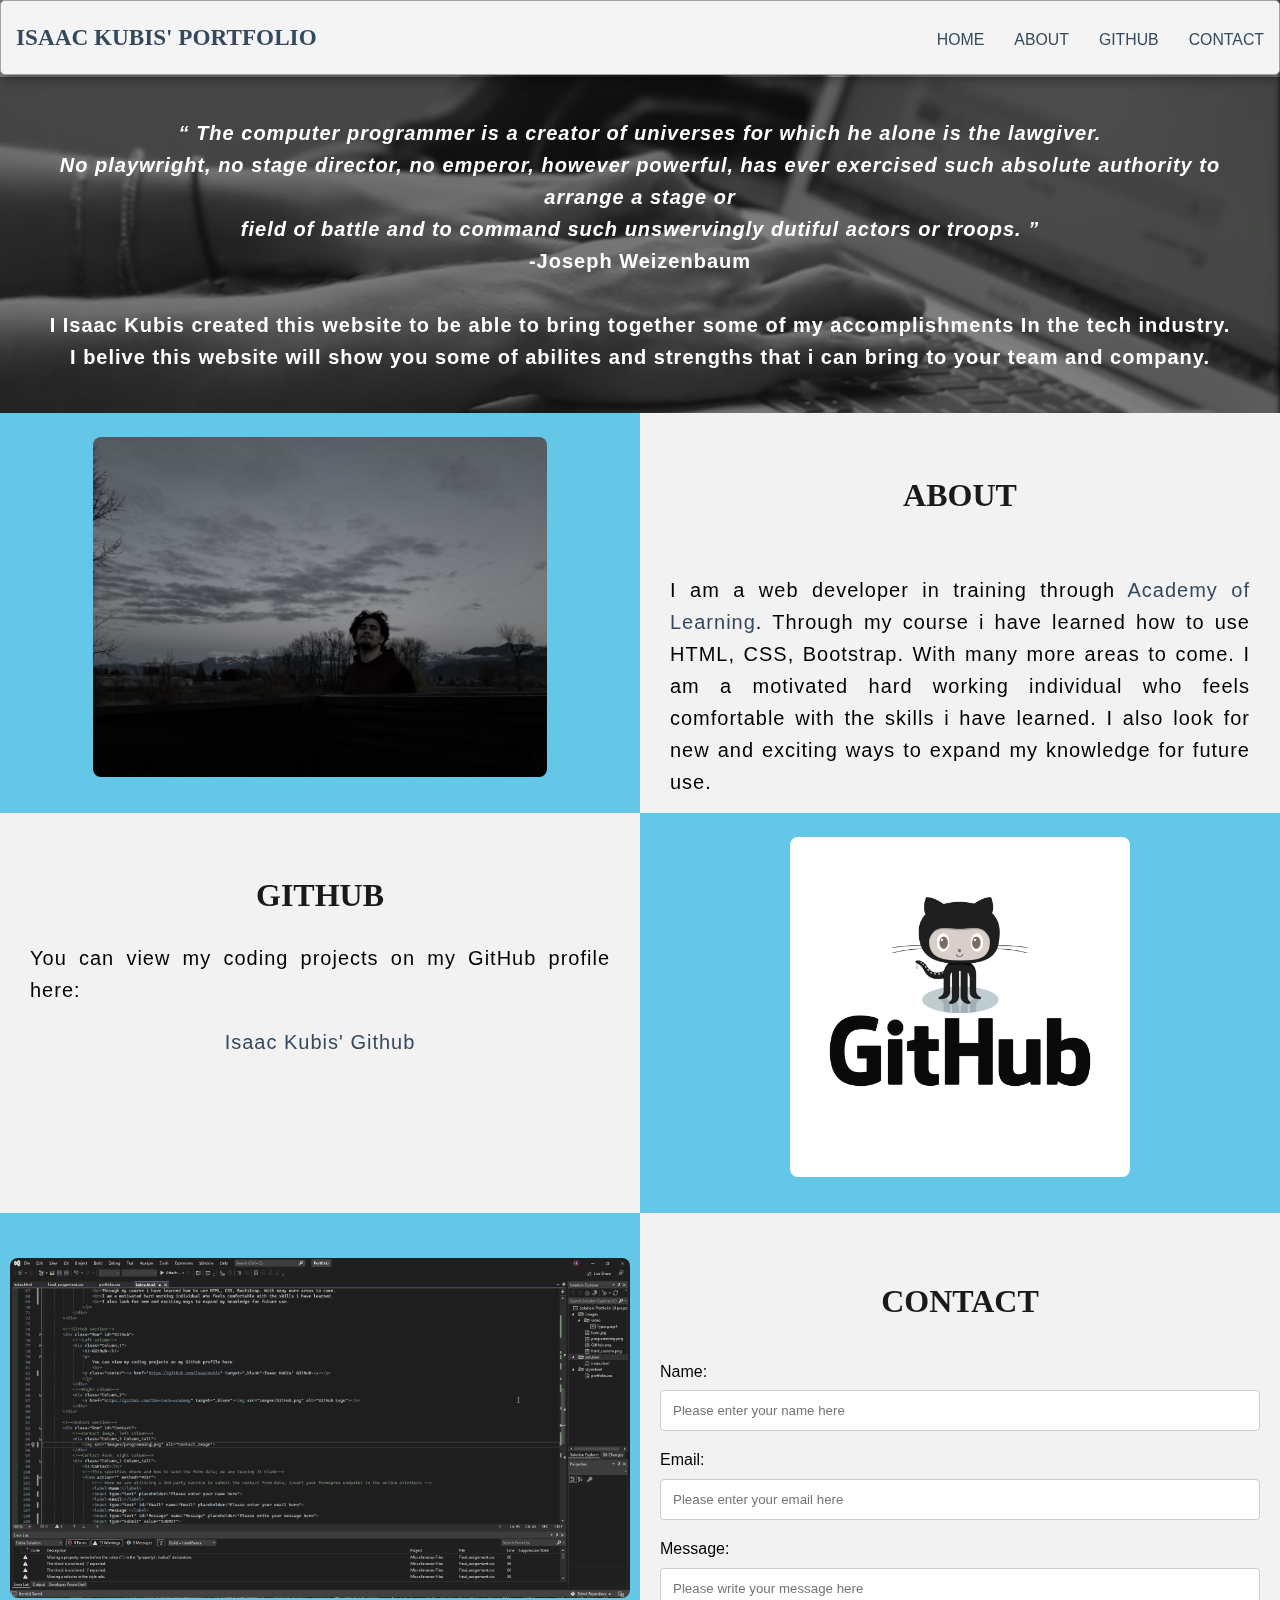
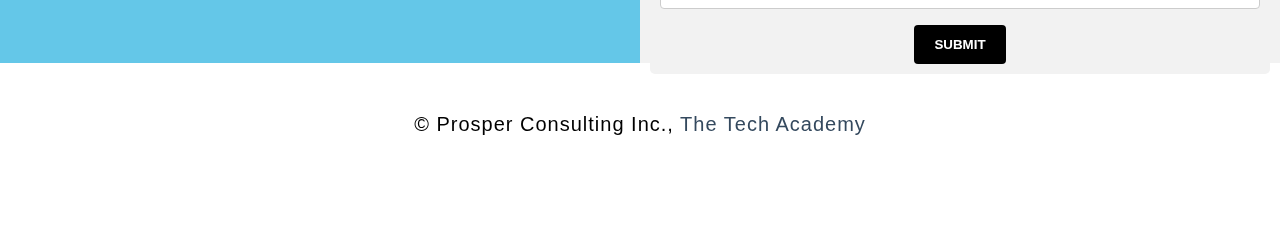
<file: index.html>
<!DOCTYPE html>
<html>
    <!--Head-->
    <head>
        <meta charset="UTF-8">
        <meta name="viewport" content="width=device-width" />
        <title>Isaac Kubis</title>
        <link rel="stylesheet" type="text/css" href="stylesheet/portfolio.css">
    </head>

    <!--Body-->
    <body class="Background">

        <!-- NavBar -->
        <header class="header">
            <h1 class="logo"><a href="#">Isaac Kubis' Portfolio</a></h1>
            <ul class="main-nav">
                <li><a href="#Home">Home</a></li>
                <li><a href="#About">About</a></li>
                <li><a href="#GitHub">GitHub</a></li>
                <li><a href="#Contact">Contact</a></li>
            </ul>
        </header>
        <!-- /Navbar-->
        <!--Breaks inserted to add space between navbar and the first heading-->
        <br id="Home">
        <br>
        <br>

        <!--Background video-->
        <div>
            <video autoplay muted loop id="Typing_Video">
                <source src="images/video/Typing.mp4" type="video/mp4">
                <!--Display message if video fails to run-->
                Your browser does not support HTML5 video.
            </video>
        </div>

        <!--Video text-->
        <div class="Video_Text">
            <strong>
                <p class="center">
                    <q>
                        The computer programmer is a creator of universes for which he alone is the lawgiver.
                        <br>No playwright, no stage director, no emperor, however powerful, has ever exercised such absolute authority to arrange a stage or
                        <br>field of battle and to command such unswervingly dutiful actors or troops.
                    </q>
                    <br> -Joseph Weizenbaum
                    <br>             
                    <br>I Isaac Kubis created this website to be able to bring together some of my accomplishments In the tech industry.
                    <br> I belive this website will show you some of abilites and strengths that i can bring to your team and company.
                </p>
            </strong>
        </div>
 
        <!--About section-->
        <div class="Row" id="About">
            <!--Left column-->
            <div class="Column_2">
                <img src="images/Isaac.jpg" alt="Replace with your own image and description">
            </div>
            <!--Right column-->
            <div class="Column_1">
                <h1>About</h1>
                <p>
                    <br>I am a web developer in training through <a href="https://www.academyoflearning.com/" target="_blank">Academy of Learning</a>.
                    Through my course i have learned how to use HTML, CSS, Bootstrap. With many more areas to come.
                    I am a motivated hard working individual who feels comfortable with the skills i have learned.
                    I also look for new and exciting ways to expand my knowledge for future use.                  
                </p>
            </div>
        </div>

        <!--GitHub section-->
        <div class="Row" id="GitHub">
            <!--Left column-->
            <div class="Column_1">
                <h1>GitHub</h1>
                <p>
                    You can view my coding projects on my GitHub profile here:
                    <br>
                <p class="center"><a href="https://github.com/IsaacKubis" target="_blank">Isaac Kubis' Github</a></p>
                </p>
            </div>
            <!--Right column-->
            <div class="Column_2">
                <a href="https://github.com/the-tech-academy" target="_blank"><img src="images/GitHub.png" alt="GitHub Logo"></a>
            </div>
        </div>

        <!--Contact section-->
        <div class="Row" id="Contact">
            <!--Contact image, left column-->
            <div class="Column_2 Column_tall">
                <img src="images/programming.png" alt="Contact_Image">
            </div>
            <!--Contact form, right column-->
            <div class="Column_1 Column_tall">
                <h1>Contact</h1>
                <!--This specifies where and how to send the form data; we are leaving it blank-->
                <form action="https://formspree.io/f/xdobpyng" method="POST">
                    <!-- Here we are utilizing a 3rd party service to submit the contact form data, insert your formspree endpoint in the action attribute -->
                    <label>Name:</label>
                    <input type="text" placeholder="Please enter your name here">
                    <label>Email:</label>
                    <input type="text" id="Email" name="Email" placeholder="Please enter your email here">
                    <label>Message:</label>
                    <input type="text" id="Message" name="Message" placeholder="Please write your message here">
                    <input type="submit" value="SUBMIT">
                </form>
            </div>
        </div>

        <!--Footer section-->
        <footer>
            <p>
            <p class="center">&copy Prosper Consulting Inc., <a href="https://www.learncodinganywhere.com/" target="_blank">The Tech Academy</a></p>
            <br>
            </p>
        </footer>
    </body>
</html>
</file>
<file: stylesheet/portfolio.css>
/***** GENERAL STYLING *****/
/* Body */
body {
    margin: 0%  /* This ensures our site displays all the way to the edge of the browser screen */
}

/* Heading 1 elements */
h1 {
    text-transform: uppercase; /* Capitalizing all h1 headings */
    font-family: "Trebuchet MS", Optima; /* Sets the font family of all h1 headings */
    text-align: center; /* Centering all h1 elements */
    margin-top: 3%; /* Adds a small margin above h1 elements */
    color: #1a1a1a; 
}

/* Heading 1 element hover effect */
h1:hover {
    filter: grayscale(5%); /* Adds a slightly gray filter to the h1 headings when hovered over */
    transform: scale(1.1); /* When the h1 elements are hovered over they increase in size by 1.1 */
    transition: transform 1s; /* This causes the transformation to last 1 second */
}

/* Styling for portfolio title text */
.white-text {
    color: #fff; /* This is used to change the color of the portfolio title text */
}

/* Paragraph elements */
p {
    font-family: 'Montserrat', sans-serif;
    text-align: justify; /* Justify text within paragraph elements */
    letter-spacing: 1px; /* This expands the text slightly */
    font-size: 20px;
    padding-left: 20px; /* Adds padding to the left of the paragraph element */
    padding-right: 20px; /* Adds padding to the right of the paragraph element */
}

/* Paragraph element hover effect */
p:hover {
    transition: transform 1s; /* This makes the transform effect last 1 second */
	transform: scale(1.01); /* This makes the paragraphs increase slightly in size when hovered over */
}

/* Center class - this applies to all elements with the class "center" */
.center {
    text-align: center; /* This center aligns the text */
}

/* Center class hover effect - This only affects the quote, github link, and footer */
.center:hover {
    transition: transform 2s; /* This makes the transform effect last 2 seconds */
    transform: scale(1.1); /* This makes the elements with class "center" increase in size by 1.1 when hovered over */
}

/* Anchor elements */
a {
    color: blue; /* This ensures all links are blue */
}

/* Quotation elements */
q {
    font-style: italic; /* This makes the quote italicized */
}

/* Image elements */
img {
    filter: grayscale(75%); /* This rids our pictures of 75% of their color */
    border-radius: 8px; /* Gives all images slightly rounded corners */
    max-width: 100%; /* Ensures all images stay within the width of their container */
    height: 340px; /* Sets the height of all images */
    display: block; /* By specifying block display we can ensure our images are able to be centered */
    margin-left: auto; /* In combination with "margin-right: auto" this centers all images */
    margin-right: auto;
}

/* Image element hover effects */
img:hover {
	filter: grayscale(5%);  /* Brings back most of the image's color when hovered over */
    transition: transform 1s; /* Transition lasts 1 second */
	transform: scale(1.1); /* Image is increased slightly when hovered over */
}

/* The @media rule is used in media queries to apply different styles for different media/types of devices */
/* On screens 576px and smaller the images will be 100px tall and centered vertically in the column */
@media screen and (max-width: 576px) {
    img {
        height: 100px;
        margin-top: 150px;
    }
}

/* Styling for footer element */
footer {
    padding: 2%; /* This gives the footer padding that is equal to 2% of the width of the element's area */
    background-color: white;
}
/***** END OF GENERAL STYLING *****/

/***** NAVBAR STYLING *****/
* {
    box-sizing: border-box;
}

body {
    font-family: 'Montserrat', sans-serif;
    line-height: 1.6;
    margin: 0;
    min-height: 100vh;
}

ul {
    margin: 0;
    padding: 0;
    list-style: none;
}


h2,
h3,
a {
    color: #34495e;
}

a {
    text-decoration: none;
}



.logo {
    margin: 0;
    font-size: 1.45em;
}

.main-nav {
    margin-top: 5px;
}

    .logo a,
    .main-nav a {
        padding: 10px 15px;
        text-transform: uppercase;
        text-align: center;
        display: block;
    }

    .main-nav a {
        color: #34495e;
        font-size: .99em;
    }

        .main-nav a:hover {
            color: #718daa;
        }



.header {
    padding-top: .5em;
    padding-bottom: .5em;
    border: 1px solid #a2a2a2;
    background-color: #f4f4f4;
    -webkit-box-shadow: 0px 0px 14px 0px rgba(0,0,0,0.75);
    -moz-box-shadow: 0px 0px 14px 0px rgba(0,0,0,0.75);
    box-shadow: 0px 0px 14px 0px rgba(0,0,0,0.75);
    -webkit-border-radius: 5px;
    -moz-border-radius: 5px;
    border-radius: 5px;
    position: fixed;
    width: 100%;
    top: 0;
    z-index: 10;
}

@media (min-width: 769px) {
    .header,
    .main-nav {
        display: flex;
    }

    .header {
        flex-direction: column;
        align-items: center;
        .header

{
    width: 80%;
    margin: 0 auto;
    max-width: 1150px;
}

}
}

@media (min-width: 1025px) {
    .header {
        flex-direction: row;
        justify-content: space-between;
    }
}
/***** END OF NAVBAR STYLING *****/

/***** VIDEO STYLING *****/
/* Formatting for background video */
#Typing_Video {
    position: fixed; /* This fixes the video to the page */
    right: 0; /* This ensures there is no space between the edge of the video and the edge of the page */
    bottom: 0; /* This ensures no space between the bottom of the video and the bottom of the page */
    min-width: 100%; /* This ensures the video is displayed across the full width of the page */
    z-index: -1; /* This places the video behind the other elements on the page */
}

/* Screens that are 576px and smaller will not display the background video */
@media screen and (max-width: 576px) {
    #Typing_Video {
        display: none;
    }
}

/* Texts over the video */
.Video_Text {
    background: rgba(0, 0, 0, 0.5); /* This provides a semi-transparent background for the text to sit over */
    color: white; /* Makes the font color white */
    width: 100%; /* Ensures the video-text container fills the width of the video */
    padding: 20px; /* This adds padding around the video-text container so that the background goes slightly beyond the text */
    position: relative; /* This sets the text relative to its normal positioning, allowing us to use the animation below */
    -webkit-animation: moveVideoText 5.75s;
    animation: moveVideoText 5.75s;
}

/* This animation effect causes the overlay video text to move up from the bottom of the page upon page load */
@keyframes moveVideoText {
    from {top: -100vw;} /* This sets the position of the video text to above the viewport */
    to {top: 0vw;} /* This moves the video text to the normal positioning on the viewport */
}
/***** END OF VIDEO STYLING *****/

/***** TABLE STYLING -  this section covers the styling of the columns and rows within the table *****/
* { /* The asterisk is a universal selector that applies this effect to all elements on the page */
    box-sizing: border-box; /* This creates a box with a border within which we will place most of our text */
} 

.Column_1 {
    float: left;
    width: 50%; /* This ensures the column takes up half of the page width */
    padding: 10px;
    padding-top: 3%; /* This ensures there is space between the top of the column and our headings */
    height: 400px; /* This sets the height of the column to 400px -  this may need to be adjusted depending on the text you enter */
    background-color: #f2f2f2; /* Sets the background color of the columns with class Column_1 */
}

/* Screens 576px and smaller will display a scroll bar if the text overflows the column height */
@media screen and (max-width: 576px) {
    .Column_1 {
        overflow: auto;
    }
}

.Column_2 {
    float: left;
    width: 50%;
    padding: 10px;
    padding-top: 1.9%;
    height: 400px;
    background-color: #64c7e8;
}

/* This class is applied to the columns in the final row, overriding the height and padding to provide more room for the contact form  while keeping the rest of the formatting from Column_1 or Column_2 */
.Column_tall {
    padding-top: 3.5%;
    height: 450px;
}

/* This inserts something after the content of selected elements (in this case the elements with class "Row") */
.Row:after {
	content: ""; /* By leaving this blank, we are allowing the footer (covered lower down) to be displayed - removing it makes the footer overwrite a column */
	display: table; /* The display property specifies the type of display behavior; the table value tells the browser to treat the element as a table */
	clear: both; /* This clears any other elements from floating on the left or the right of an element */
}
/***** END OF TABLE STYLING *****/

/***** CONTACT FORM STYLING *****/
/* input[type=text] targets all text input sections of the contact form */
input[type=text] {
    width: 100%; /* Each input box covers the full width of the container */
    padding: 12px; /* Adds padding within the text box */
    border: 1px solid #ccc; /* Setting a solid border and its color */
    border-radius: 4px; /* Slightly rounds the corners of the text box border */
    box-sizing: border-box; /* This creates a box with a border around the contact form input boxes */
    margin-top: 6px; /* Adds a margin to the top of the text box */
    margin-bottom: 16px; /* Adds a margin to the bottom of the text box */
    resize: vertical; /* This allows the user to resize the text boxes vertically */
    font-family: 'Montserrat', sans-serif;
}

/* Hover effects for input boxes */
input[type=text]:hover {
    box-shadow: 0 0 5px #00004d inset; /* This creates a blue shadow in the text box when hovered over by the user */
}

/* Submit button */
input[type=submit] {
    background-color: black; /* Sets the background color of the submit button to black */
    color: white; /* Sets the font color of the Submit button to white */
    font-weight: bold; /* Makes the font of the submit button bold */
    padding: 12px 20px; /* Adds padding to the submit button */
    border: none; /* Removes the border from the submit button */
    border-radius: 4px; /* Gives the submit button the same rounded corners as the text boxes */
    cursor: pointer; /* Changes the cursor to pointer when over the submit button */
    display: block; /* Allows the submit button to be centered */
    margin-left: auto; /* In combination with "margin-right: auto" this will center the submit button */
    margin-right: auto;
    font-family: 'Montserrat', sans-serif;
}

/* Hover effect for submit button */
input[type=submit]:hover {
    background-color: white; /* Turns the background of the submit button white when the user hovers over it */
    color: black; /* Turns the font black when hovered over */
    transform: scale(1.5); /* Makes the button increase 1.5 times in size */
    transition: transform 1.5s; /* Makes the transform effect last 1.5 seconds */
}

/* Form element */
form {
    border-radius: 5px; /* Rounds the corners of the contact form */
    background-color: #f2f2f2;
    padding: 10px; /* Adds padding to the contact form */
    font-family: 'Montserrat', sans-serif;
}
/***** END OF CONTACT FORM STYLING *****/
</file>
